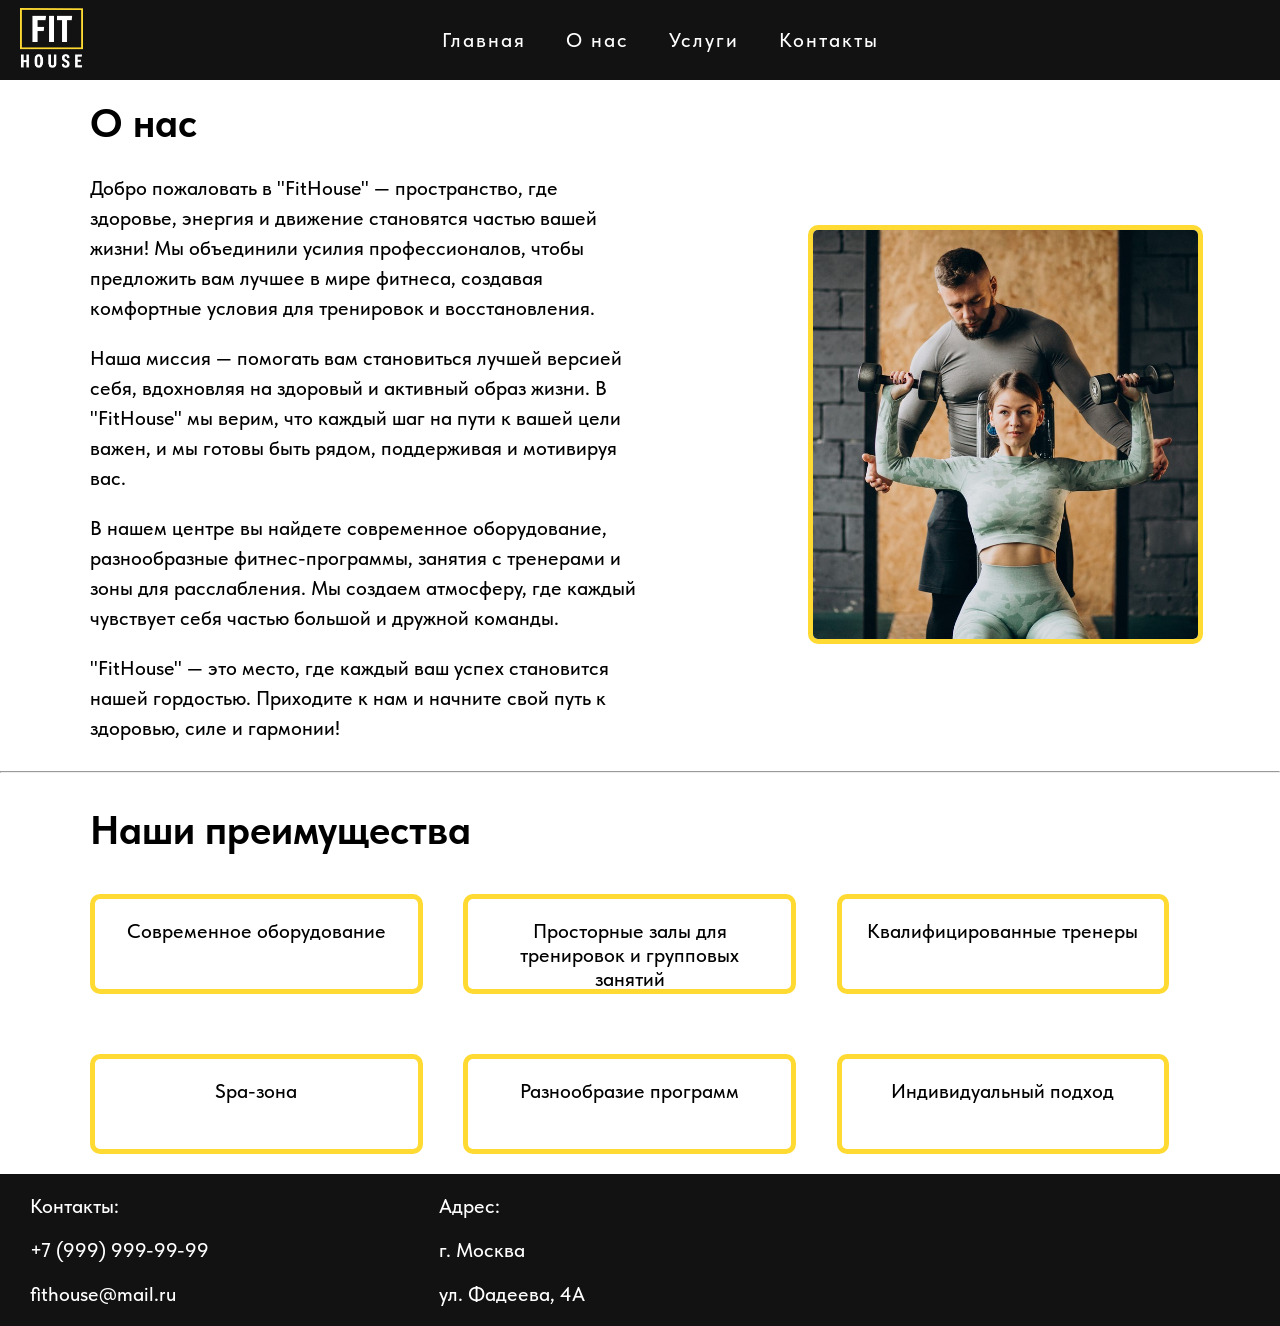
<file: about.html>
<!DOCTYPE html>
<html lang="en">
<head>
    <meta charset="UTF-8">
    <meta name="viewport" content="width=device-width, initial-scale=1.0">
    <title>О нас</title>
    <link rel="stylesheet" href="style.css">
    <script src="jquery.tools.min.js"></script>
</head>
<body>
    <header class="black">
        <div class="logo">
            <img src="img/logo.png" alt="Логотип">
        </div>
        <nav class="nav-menu">
            <a href="index.html">Главная</a>
            <a href="about.html">О нас</a>
            <a href="service.html">Услуги</a>
            <a href="contacts.html">Контакты</a>
        </nav>
        <div class="menu-toggle" aria-label="Открыть меню">☰</div>
    </header>
    <section class="about-section">
        <div class="about-text">
            <h2>О нас</h2>
            <p>Добро пожаловать в "FitHouse" — пространство, где здоровье, энергия и движение становятся частью вашей жизни! Мы объединили усилия профессионалов, чтобы предложить вам лучшее в мире фитнеса, создавая комфортные условия для тренировок и восстановления.</p>
            <p>Наша миссия — помогать вам становиться лучшей версией себя, вдохновляя на здоровый и активный образ жизни. В "FitHouse" мы верим, что каждый шаг на пути к вашей цели важен, и мы готовы быть рядом, поддерживая и мотивируя вас.</p>
            <p>В нашем центре вы найдете современное оборудование, разнообразные фитнес-программы, занятия с тренерами и зоны для расслабления. Мы создаем атмосферу, где каждый чувствует себя частью большой и дружной команды.</p>
            <p>"FitHouse" — это место, где каждый ваш успех становится нашей гордостью. Приходите к нам и начните свой путь к здоровью, силе и гармонии!</p>
        </div>
        <div class="about-img">
            <img src="img/about1.jpg">
        </div>
    </section>
    <hr>
    <section class="advantages-section">
        <h2>Наши преимущества</h2>
        <div class="advantages-list">
            <p>Современное оборудование</p>
            <p>Просторные залы для тренировок и групповых занятий</p>
            <p>Квалифицированные тренеры</p>
            <p>Spa-зона</p>
            <p>Разнообразие программ</p>
            <p>Индивидуальный подход</p>
        </div>
    </section>
    <footer class="footer">
        <div class="footer-column">
            <p>Контакты:</p>
            <p>+7 (999) 999-99-99</p>
            <p>fithouse@mail.ru</p>
        </div>
        <div class="footer-column">
            <p>Адрес:</p>
            <p>г. Москва</p>
            <p>ул. Фадеева, 4А</p>
        </div>
    </footer>
    <script src="script.js"></script>
</body>
</html>
</file>
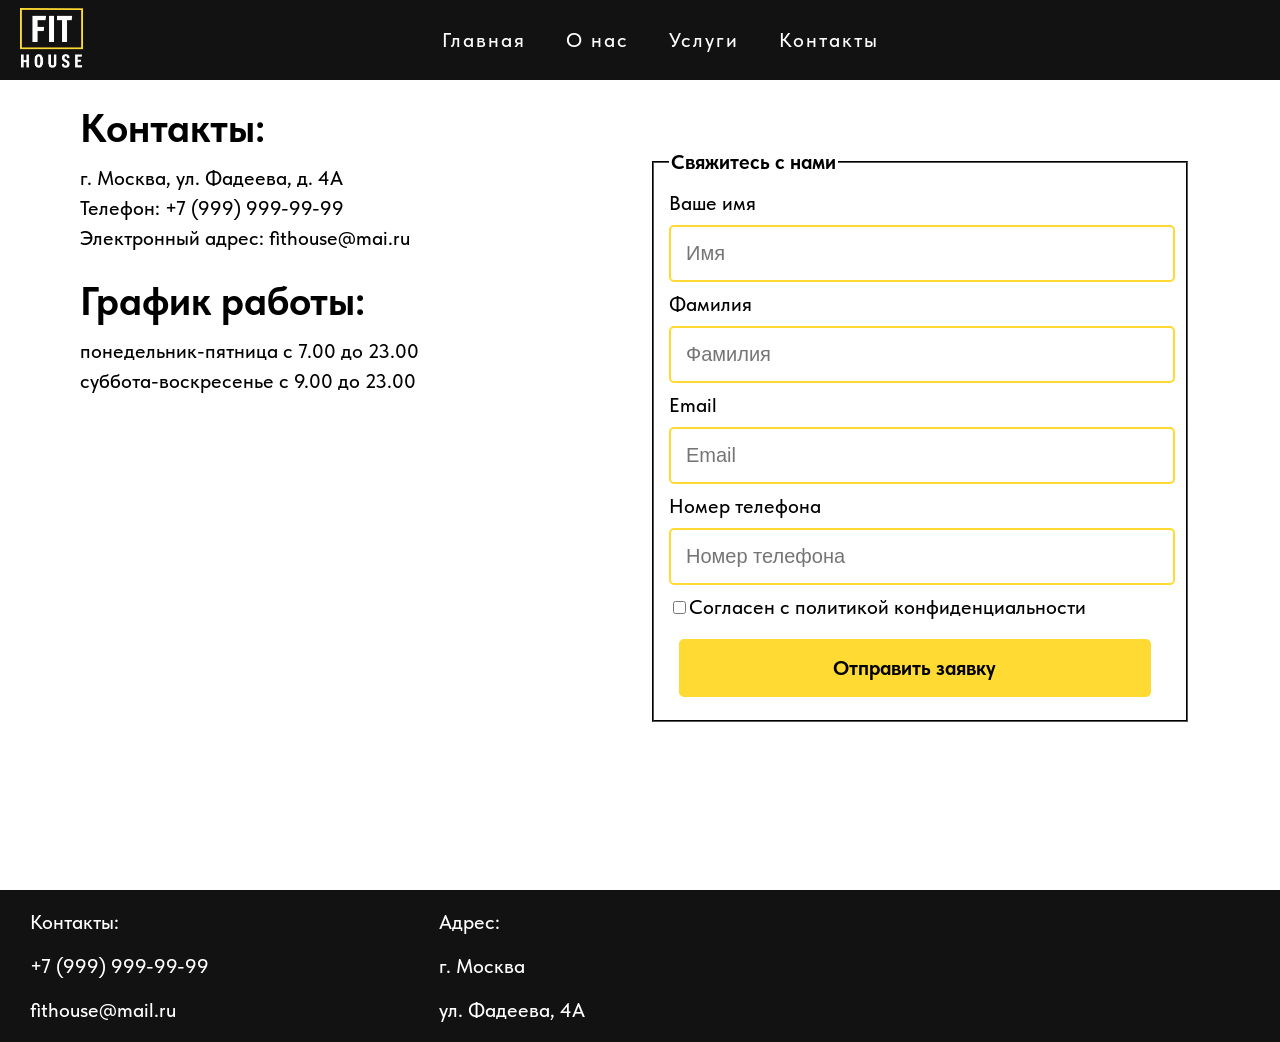
<file: contacts.html>
<!DOCTYPE html>
<html lang="en">
<head>
    <meta charset="UTF-8">
    <meta name="viewport" content="width=device-width, initial-scale=1.0">
    <title>Контакты</title>
    <link rel="stylesheet" href="style.css">
    <script src="jquery.tools.min.js"></script>
    <script src="https://api-maps.yandex.ru/2.1/?lang=ru_RU" type="text/javascript"></script>
</head>
<body>
    <header class="black">
        <div class="logo">
            <img src="img/logo.png" alt="Логотип">
        </div>
        <nav class="nav-menu">
            <a href="index.html">Главная</a>
            <a href="about.html">О нас</a>
            <a href="service.html">Услуги</a>
            <a href="contacts.html">Контакты</a>
        </nav>
        <div class="menu-toggle" aria-label="Открыть меню">☰</div>
    </header>
    <div class="contact-container">
        <!-- Адрес и карта -->
        <div class="info-section">
            <h2>Контакты:</h2>
            <p>
                г. Москва, ул. Фадеева, д. 4А<br>
                Телефон: +7 (999) 999-99-99<br>
                Электронный адрес: fithouse@mai.ru
            </p>
            <h2>График работы:</h2>
            <p>
                понедельник-пятница с 7.00 до 23.00<br>
                суббота-воскресенье с 9.00 до 23.00
            </p>
            <!-- Встроенная карта с меткой -->
            <iframe src="https://yandex.ru/map-widget/v1/?um=constructor%3A5a537229042395e7d88d7ed70cf2abff8ddec8b2c740eff5bd2f572ddce18d35&amp;source=constructor" width="500" height="400" frameborder="0"></iframe>
        </div>
        <div class="form-section">
            <form>
                <fieldset>
                    <legend> Свяжитесь с нами </legend>
                <label for="name">Ваше имя</label>
                <input type="text" id="name" name="name" placeholder="Имя" required>

                <label for="surname">Фамилия</label>
                <input type="text" id="surname" name="surname" placeholder="Фамилия" required>

                <label for="email">Email</label>
                <input type="email" id="email" name="email" placeholder="Email" required>

                <label for="phone">Номер телефона</label>
                <input type="tel" id="phone" name="phone" placeholder="Номер телефона" required>

                <div class="checkbox-container">
                    <input type="checkbox" id="agree" name="agree" required>
                    <label for="agree">Согласен с политикой конфиденциальности</label>
                </div>

                <button type="submit">Отправить заявку</button>
            </fieldset>
            </form>
        </div>
    </div>
    <footer class="footer">
        <div class="footer-column">
            <p>Контакты:</p>
            <p>+7 (999) 999-99-99</p>
            <p>fithouse@mail.ru</p>
        </div>
        <div class="footer-column">
            <p>Адрес:</p>
            <p>г. Москва</p>
            <p>ул. Фадеева, 4А</p>
        </div>
    </footer>
    <script src="script.js"></script>
</body>
</html>
</file>
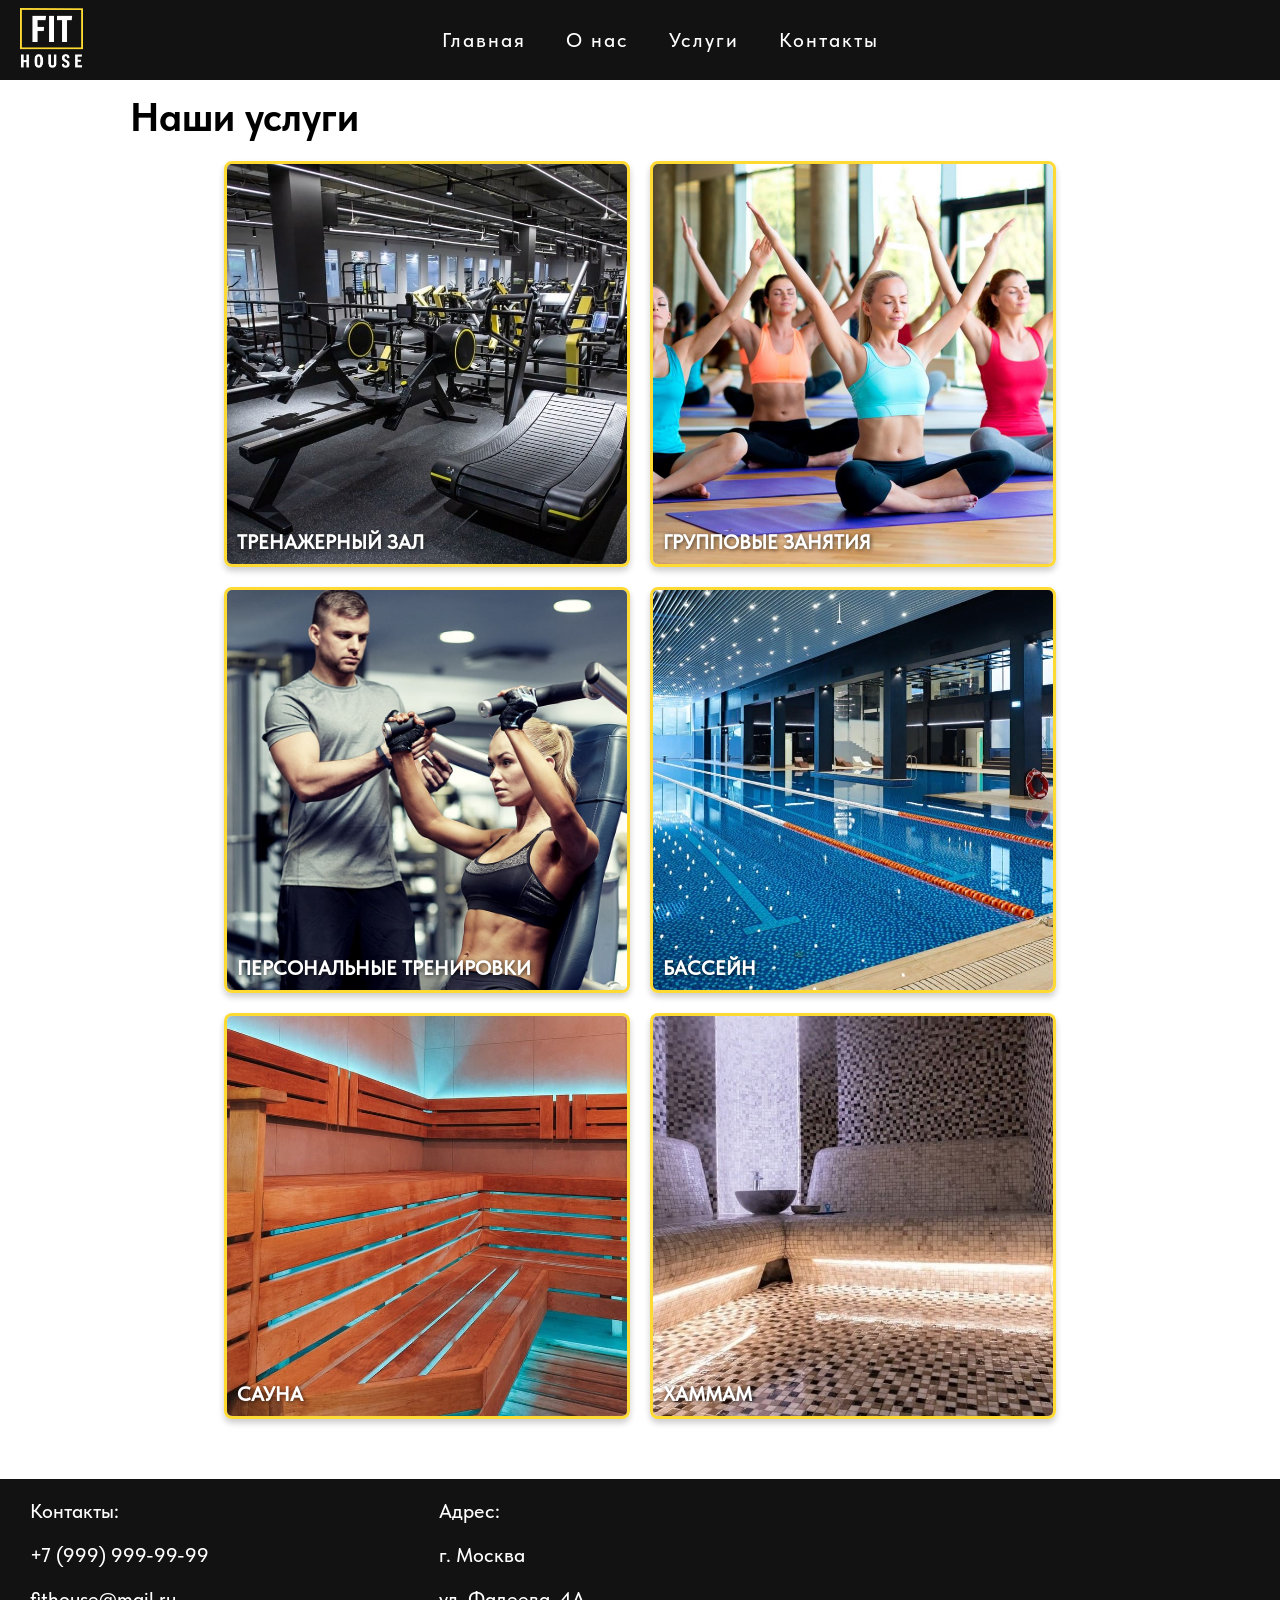
<file: service.html>
<!DOCTYPE html>
<html lang="en">
<head>
    <meta charset="UTF-8">
    <meta name="viewport" content="width=device-width, initial-scale=1.0">
    <title>Услуги</title>
    <link rel="stylesheet" href="style.css">
    <script src="jquery.tools.min.js"></script>
</head>
<body>
    <header class="black">
        <div class="logo">
            <img src="img/logo.png" alt="Логотип">
        </div>
        <nav class="nav-menu">
            <a href="index.html">Главная</a>
            <a href="about.html">О нас</a>
            <a href="service.html">Услуги</a>
            <a href="contacts.html">Контакты</a>
        </nav>
        <div class="menu-toggle" aria-label="Открыть меню">☰</div>
    </header>
    <section class="services-section">
        <h2>Наши услуги</h2>
        <div class="services-grid">
            <div class="service-item" onclick="openModal('Тренажерный зал', 'Наш тренажерный зал оснащен современным оборудованием для силовых и кардиотренировок. Просторные залы, удобные тренажёры и комфортная атмосфера - идеальные условия для ваших тренировок, независимо от уровня подготовки.')">
                <img src="img/gym.jpg">
                <div class="service-title">ТРЕНАЖЕРНЫЙ ЗАЛ</div>
            </div>
            <div class="service-item" onclick="openModal('Групповые занятия', 'Разнообразие групповых программ для любого возраста и уровня подготовки. От энергичных занятий на аэробайке и танцами, до расслабляющей йоги и пилатеса. Занятия проводятся под руководством профессиональных тренеров, которые помогут вам достичь ваших целей.')">
                <img src="img/group.jpg">
                <div class="service-title">ГРУППОВЫЕ ЗАНЯТИЯ</div>
            </div>
            <div class="service-item" onclick="openModal('Персональные тренировки', 'Наши сертифицированные тренеры разрабатывают индивидуальную программу тренировок с учетом ваших целей, уровня физической подготовки и особенностей организма. Личный тренер - это гарантия безопасности и удобный подход к вашим тренировкам.')">
                <img src="img/personal.jpg">
                <div class="service-title">ПЕРСОНАЛЬНЫЕ ТРЕНИРОВКИ</div>
            </div>
            <div class="service-item" onclick="openModal('Бассейн', 'Кристально чистый бассейн с водой комфортной температуры идеально подходит для плавания, аквааэробики или просто расслабления. Здесь вы сможете укрепить свое здоровье и получить заряд энергии.')">
                <img src="img/pool.jpg">
                <div class="service-title">БАССЕЙН</div>
            </div>
            <div class="service-item" onclick="openModal('Сауна', 'Сауна - это отличный способ расслабиться после тренировки или провести время с пользой для здоровья. Высокая температура усиливает кровообращение, снимает напряжение и помогает восстановиться.')">
                <img src="img/sauna.jpg">
                <div class="service-title">САУНА</div>
            </div>
            <div class="service-item" onclick="openModal('Хаммам', 'Погрузитесь в атмосферу восточной роскоши в нашем хаммаме. Пар с мягким воздействием на тело, приятными ароматами и теплой обстановкой способствует глубокому расслаблению, детоксикации и восстановлению жизненных сил.')">
                <img src="img/hammam.jpg">
                <div class="service-title">ХАММАМ</div>
            </div>
        </div>
    </section>

    <!-- Модальное окно -->
    <div id="modal" class="modal">
        <div class="modal-content">
            <span class="close" onclick="closeModal()">&times;</span>
            <h2 id="modal-title"></h2>
            <p id="modal-description"></p>
        </div>
    </div>
    <footer class="footer">
        <div class="footer-column">
            <p>Контакты:</p>
            <p>+7 (999) 999-99-99</p>
            <p>fithouse@mail.ru</p>
        </div>
        <div class="footer-column">
            <p>Адрес:</p>
            <p>г. Москва</p>
            <p>ул. Фадеева, 4А</p>
        </div>
    </footer>
    <script src="script.js"></script>
</body>
</html>
</file>
<file: style.css>
@font-face {
    font-family: TO; 
    src: local(TO), url(Train_One/TrainOne-Regular.ttf);
}

@font-face {
    font-family: TSM; 
    src: local(TS), url(Tilda-Sans/tilda-sans_medium.ttf);
}

@font-face {
    font-family: TSB; 
    src: local(TS), url(Tilda-Sans/tilda-sans_bold.ttf);
}

body {
    margin: 0;
    background-color: white;
    font-family: TSM;
    box-sizing: border-box;
}

/* Стили для шапки */
header {
    position: fixed;
    top: 0;
    width: 100%;
    height: 80px;
    background: transparent; /* Изначально прозрачный фон */
    display: flex;
    justify-content: space-between;
    align-items: center;
    padding: 0 20px;
    transition: background-color 0.2s; /* Плавный переход цвета */
    z-index: 100; /* Поверх всех элементов */
}

header.scrolled {
    background-color: #121212;
}

header.black{
    background-color: #121212;
}

/* Логотип в шапке */
.logo img {
    height: 60px; /* Высота логотипа по умолчанию */
}

/* Навигация в шапке */
.nav-menu {
    position: absolute;
    left: 50%;
    transform: translateX(-50%); /* Центрируем навигацию */
    display: flex;
    gap: 40px; /* Расстояние между ссылками */
}

.nav-menu a {
    color: rgb(255, 255, 255);
    font-size: 20px;
    transition: color 0.3s; /* Плавное изменение цвета текста */
    letter-spacing: 2px;
    text-decoration: none; /* Убираем подчеркивание */
}

.nav-menu a:hover {
    color: #ffda32;
}

/* Скрытие навигации при бургер-меню */
.nav-menu.active {
    transform: translateY(0); /* Возвращаем меню на экран */
}

.nav-menu.hidden {
    transform: translateY(-200%); /* Скрываем меню за верх экрана */
}

/* Адаптивное меню */
.menu-toggle {
    display: none; /* Показываем только на мобильных устройствах */
    font-size: 30px;
    color: white;
    cursor: pointer;
    margin-right: 20px;
}

/* Адаптация для мобильных устройств */
@media (max-width: 768px) {
    .logo img {
        height: 40px; /* Уменьшаем логотип для мобильных */
    }

    .menu-toggle {
        display: block; /* Показываем бургер-меню */
    }

    .nav-menu {
        display: flex;
        flex-direction: column; /* Вертикальная навигация */
        position: absolute;
        top: 80px; /* Расположение под шапкой */
        right: 20px;
        background-color: #121212;
        box-shadow: 0 2px 5px rgba(0, 0, 0, 0.1);
        padding: 10px 20px;
        width: 200px;
        border-radius: 5px;
        transform: translateY(-200%); /* Скрываем меню изначально */
  }
}
.banner {
    position: relative;
    height: 100vh; /* Полная высота экрана */
    background: url('img/banner.jpg') no-repeat center/cover; /* Фоновое изображение */
    display: flex;
    flex-direction: column;
    justify-content: center;
    align-items: flex-start;
    text-align: left;
    padding: 0 50px; 
    overflow: hidden;
}

.banner h1 {
    letter-spacing: 15px;
    font-family: TO;
    font-style: italic;
    color: #ffda32;
    font-size: 80px; 
    margin: 0;
}

.banner p {
    font-size: 24px; 
    margin: 20px 0;
    font-family: TSB;
    color: white;
    letter-spacing: 3px;
}

/* Стили для кнопки в баннере */
.btn {
    display: inline-block;
    padding: 10px 20px; 
    background: #ffda32; 
    color: rgb(0, 0, 0);
    font-size: 18px;
    font-family: TSB;
    text-decoration: none;
    border-radius: 5px; 
    transition: background-color 0.3s;
}

.btn:hover {
    background: #ffd932ab; 
}

/* Стили для светящегося круга */
.glow {
    position: absolute;
    bottom: -400px;
    right: -400px;
    width: 900px;
    height: 800px;
    background: #ffd9328b; 
    border-radius: 50%; /* Круглая форма */
    filter: blur(50px); /* Размытие */
    z-index: 1; /* Под текстом и кнопкой */
}

/* Затемнение поверх баннера */
.banner::before {
    content: "";
    position: absolute;
    top: 0;
    left: 0;
    width: 100%;
    height: 100%;
    background: rgba(0, 0, 0, 0.5); 
    z-index: 0; /* Под текстом и кнопкой */
}

/* Слой текста и кнопок поверх затемнения */
.banner h1, .banner p, .btn {
    position: relative;
    z-index: 2;
}

/* Адаптация под мобильные устройства */
@media (max-width: 768px) {
    /* Шапка */
    header {
        height: 60px;
        padding: 0 10px;
    }

    /* Баннер */
    .banner {
        padding: 0 20px;
    }

    .banner h1 {
        font-size: 40px;
        letter-spacing: 5px;
    }

    .banner p {
        font-size: 18px;
    }

    .btn {
        font-size: 16px;
        padding: 8px 16px;
    }

    .glow {
        width: 400px; /* Уменьшаем размер светящегося круга */
        height: 400px;
        bottom: -200px;
        right: -200px;
    }
}

.about-us {
    display: flex;
    align-items: center;
    padding: 20px;
}

.about {
    flex: 1;
    padding: 0 100px;
    font-size: 20px;
    color: #000000;
}

h2{
    font-family: TSB;
    font-size: 40px;
    color: #000000;
    margin-bottom: 20px;
}

.about p {
    margin-bottom: 15px;
    line-height: 1.5;
    color: #000000;
}

.about-image {
    flex: 1;
    text-align: center;
}

.about-image img {
    max-width: 65%;
    border-radius: 30px;
    border: solid 10px #ffda32;
}

@media (max-width: 768px) {
    .about-us {
        flex-direction: column; /* Вертикальное расположение */
        padding: 20px;
    }

    .about {
        padding: 0 20px; /* Уменьшаем отступы */
        text-align: center; /* Центрируем текст */
    }

    .about-image img {
        max-width: 100%; /* Увеличиваем изображение */
        border-width: 5px; /* Уменьшаем толщину рамки */
    }
}

.features {
    display: flex;
    justify-content: space-around;
    flex-wrap: wrap;
    padding: 40px 100px;
    background-color: #121212;
}

.feature {
    text-align: center;
    max-width: 500px;
}

.feature img {
    height: 100px;
    margin-bottom: 20px;
}

.feature span {
    font-size: 20px;
    margin-bottom: 10px;
    color: white;
    font-family: TSB;
}

.feature hr {
    width: 200px;
    margin: auto;
    margin-bottom: 20px;
    border: 1px solid #ffda32;
}

.feature p {
    font-size: 14px;
    line-height: 1.5;
    color: #ffffff;
}

.photo-slider {
    background-color: #ffffff;
}

.photo-slider h2 {
    text-align: center;
    margin: 30px 0;
}

@media (max-width: 768px) {
    .features {
        flex-direction: column;
        padding: 20px; /* Уменьшаем отступы */
    }
    
    .feature {
        max-width: 100%; /* Занимаем всю ширину */
        margin-bottom: 30px; /* Добавляем отступ между элементами */
    }
    
    .feature hr {
        width: 100px; /* Уменьшаем длину линии */
    }
}

.slider {
    width: 70%;
    margin: auto;
    overflow: hidden;
    position: relative;
}

.slider-wrapper {
    display: flex;
    transition: transform 0.5s ease-in-out;
}

.slider-slide {
    min-width: 100%;
    box-sizing: border-box;
}

.slider-slide img {
    width: 100%;
    height: auto;
    border-radius: 10px;
}

.slider-nav {
    position: absolute;
    top: 50%;
    width: 100%;
    display: flex;
    justify-content: space-between;
    transform: translateY(-50%);
}

.slider-nav button {
    background-color: rgba(0, 0, 0, 0.5);
    color: #fff;
    border: none;
    width: 5%;
    padding: 10px 20px;
    cursor: pointer;
    border-radius: 5px;
}

@media (max-width: 768px) {
    .slider {
        width: 90%; /* Занимаем всю ширину */
    }
    
    .slider-nav button {
        padding: 5px 10px; /* Уменьшаем размер кнопок */
    }
}

.application-form {
    display: flex;
    height: 600px;
    margin-top: 30px;
    background-color: #ffda32;
}

.application-form span {
    font-family: TSB;
    text-align: center;
    margin: auto;
    font-size: 50px;
    color: #000000;
}

.form-container {
    width: 40%;
    margin: auto;
    margin-right: 20px;

}

legend{
    color:  black;
    font-family: TSB;
    font-size: 20px;
}

fieldset{
    background-color: #ffffff;
    border-color: #000000;
}

input,
button {
    width: 94%;
    padding: 15px;
    border: solid 2px #ffda32;
    border-radius: 5px;
    font-size: 20px;
}

input {
    background-color: #ffffff;
    color: #636161;
}

button {
    font-family: TSB;
    background-color: #ffda32;
    color: #000000;
    cursor: pointer;
    margin: 10px;
}

button:hover {
    background-color: #ffd932bb;
}

label {
    color: #000000;
    padding: 10px 0;
    font-size: 20px;
    display: block;
}

.checkbox-container {
    display: flex;
    align-items: center;
}

.checkbox-container input {
    width: auto;
}

@media (max-width: 768px) {
    .application-form {
        flex-direction: column; /* Вертикальное расположение */
        height: auto; /* Автоматическая высота */
        padding: 20px; /* Добавляем отступы */
    }

    .application-form span {
        font-size: 30px; /* Уменьшаем размер текста */
    }

    .form-container {
        width: 100%; /* Занимаем всю ширину */
        margin: 20px 0; /* Добавляем отступы */
    }

    input,
    button {
        width: 92%; /* Занимаем всю ширину */
    }
}

.footer {
    display: flex;
    background-color:#121212;
    color: #fff;
    font-size: 20px;
}

.footer .footer-column {
    margin: 0 200px 0 30px;
}

@media (max-width: 768px) {
    .footer .footer-column {
        margin: auto; /* Уменьшаем отступы */
    }
}

/*О нас*/
.about-section {
    display: flex;
    align-items: center;
    justify-content: space-between;
    text-align: left;
    background-color:#ffffff;
    margin-top: 60px;
}

.about-text {
    flex: 1;
    margin: 0 90px;
    font-size: 20px;
    line-height: 1.5;
}

.about-img {
    flex: 1;
    text-align: center;
}

.about-img img {
    margin-top: 50px;
    width: 70%;
    border-radius: 10px;
    border: solid 5px #ffda32;
}

.about-section hr{
    width: 100%;
    color: #121212;
}

@media (max-width: 768px) {
    .about-section {
        flex-direction: column; /* Вертикальное расположение */
        margin-top: 30px; /* Уменьшаем отступ сверху */
    }

    .about-text {
        margin: 0 20px; /* Уменьшаем отступы */
    }

    .about-img img {
        margin-top: 20px; /* Уменьшаем отступ сверху */
        width: 90%; /* Увеличиваем ширину изображения */
        border-width: 3px; /* Уменьшаем толщину рамки */
    }

    .about-section hr {
        width: 90%; /* Уменьшаем ширину линии */
        margin: 20px auto; /* Центрируем линию */
    }
}

.advantages-section {
    background-color: #ffffff;
    color: #000000;
    margin: 0 90px;
}

.advantages-list {
    list-style: none;
    padding: 0;
    text-align: center;
    display: grid;
    grid-template-columns: repeat(3, 1fr);
    gap: 20px;
}

.advantages-list p {
    color: #000000;
    width: 80%;
    height: 50px;
    padding: 20px;
    border-radius: 10px;
    font-size: 20px;
    border: solid 5px #ffda32;
}

@media (max-width: 768px) {
    .advantages-section {
        margin: 0 20px; /* Уменьшаем отступы */
    }

    .advantages-list {
        grid-template-columns: 1fr; /* Один столбец */
        margin: auto;
        gap: 10px; /* Уменьшаем расстояние между элементами */
    }

    .advantages-list p {
        width: 90%; /* Занимаем всю ширину */
        height: auto; /* Автоматическая высота */
        padding: 15px; /* Уменьшаем отступы внутри */
        font-size: 16px; /* Уменьшаем размер текста */
        border-width: 3px; /* Уменьшаем толщину рамки */
    }
}

/*Услуги*/
.services-section {
    padding: 60px;
    text-align: left;
}

.services-section h2{
    margin-left: 70px;
}
.services-section p{
    margin-left: 70px;
    }

.services-section p {
    margin-bottom: 40px;
    font-size: 20px;
    color: #000000;
}

.services-grid {
    display: flex;
    flex-wrap: wrap;
    justify-content: center;
    gap: 20px;
}

.service-item {
    border: solid 3px #ffda32;
    position: relative;
    overflow: hidden;
    border-radius: 8px;
    width: 400px;
    height: 400px;
    box-shadow: 0 4px 6px rgba(0, 0, 0, 0.2);
    cursor: pointer;
    transition: transform 0.3s ease;
}

.service-item img {
    width: 100%;
    height: 100%;
    object-fit: cover;
    transition: transform 0.3s ease;
}

.service-item:hover {
    transform: scale(1.05);
}

.service-item:hover img {
    transform: scale(1.1);
}

.service-title {
    position: absolute;
    bottom: 10px;
    left: 10px;
    color: #ffffff;
    font-size: 20px;
    font-weight: bold;
    text-shadow: 1px 1px 4px rgba(0, 0, 0, 0.7);
}

/* Модальное окно */
.modal {
    display: none;
    position: fixed;
    z-index: 1000;
    left: 0;
    top: 0;
    width: 100%;
    height: 100%;
    overflow: auto;
    background-color: rgba(0, 0, 0, 0.8);
}

.modal-content {
    background-color: #fff;
    margin: 10% auto;
    padding: 20px;
    border-radius: 8px;
    width: 80%;
    max-width: 500px;
    text-align: center;
}

.modal-content p {
    font-size: 20px;
    line-height: 30px;
}

.close {
    color: #ffffff;
    font-size: 28px;
    font-weight: bold;
    position: absolute;
    right: 20px;
    top: 20px;
    cursor: pointer;
}

.close:hover {
    color: #000;
}

/*Контакты*/
.contact-container {
    display: flex;
    justify-content: center;
    margin-top: 60px;
    padding: 20px;
    font-size: 20px;
}

.info-section{
    width: 50%;
    margin-left: 60px;
    line-height: 30px;
}

.form-section {
    width: 60%;
    height: 650px;
    margin: 70px;
}

@media (max-width: 768px) {
    .contact-container {
        flex-direction: column; /* Вертикальное расположение */
        margin-top: 30px; /* Уменьшаем отступ сверху */
        padding: 10px; /* Уменьшаем отступы */
    }

    .info-section {
        width: 100%; /* Занимаем всю ширину */
        margin-left: 0; /* Убираем отступ слева */
        text-align: center; /* Центрируем текст */
        font-size: 18px; /* Уменьшаем размер текста */
        line-height: 1.5; /* Уменьшаем межстрочный интервал */
    }

    .form-section {
        width: 95%; /* Занимаем всю ширину */
        height: auto; /* Автоматическая высота */
        margin: 20px 0; /* Уменьшаем отступы */
        padding: 10px; /* Добавляем отступы внутри */
    }

    iframe {
        width: 90%;
    }
}
</file>
